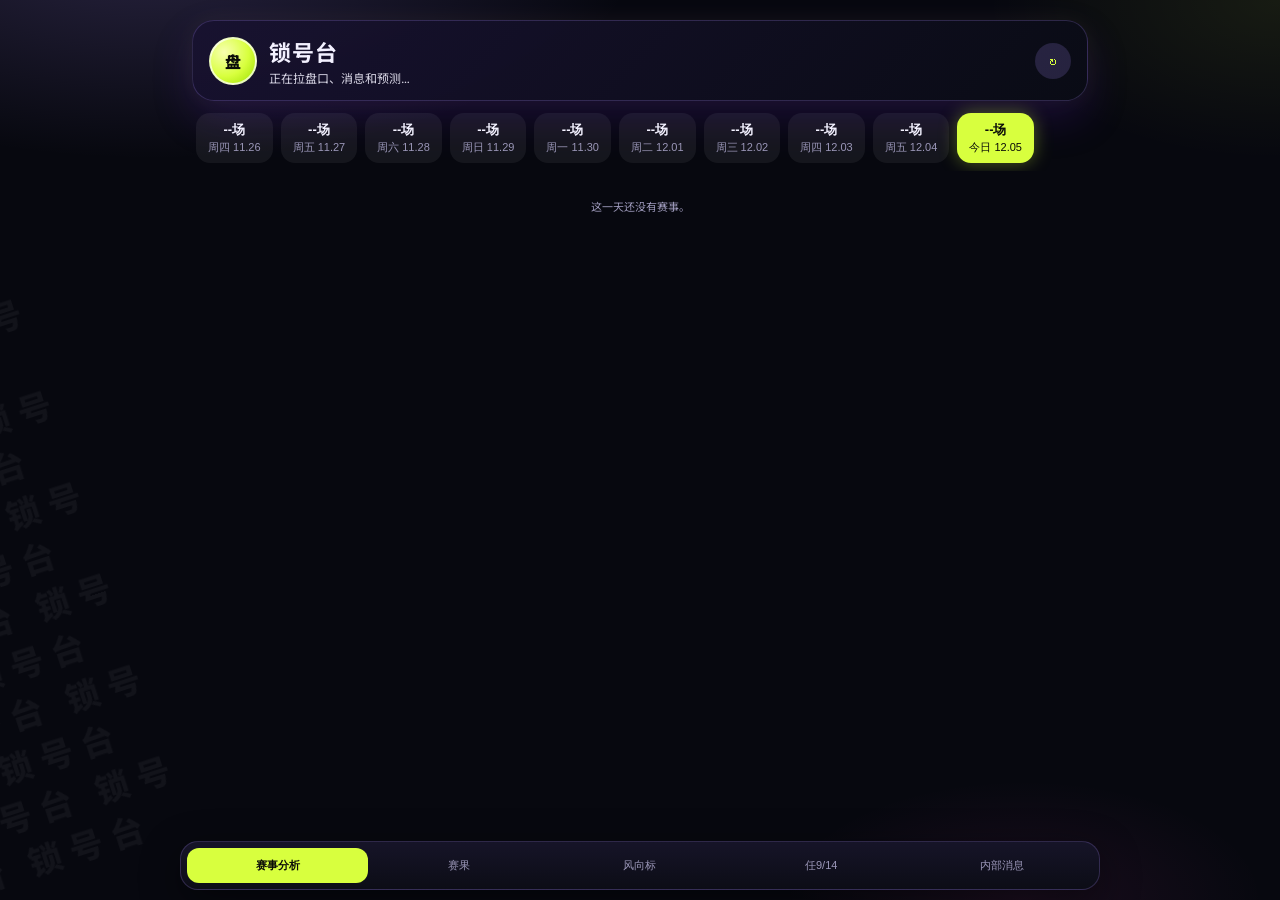
<file: index.html>
<!DOCTYPE html>
<html lang="zh-CN">
<head>
  <meta charset="UTF-8" />
  <meta name="viewport" content="width=device-width, initial-scale=1, viewport-fit=cover" />
  <meta http-equiv="Cache-Control" content="no-cache, no-store, must-revalidate" />
  <meta http-equiv="Pragma" content="no-cache" />
  <meta name="theme-color" content="#07080f" />
  <meta name="format-detection" content="telephone=no" />
  <title>锁号台</title>
  <link rel="preconnect" href="https://fonts.googleapis.com" />
  <link rel="preconnect" href="https://fonts.gstatic.com" crossorigin />
  <link href="https://fonts.googleapis.com/css2?family=Outfit:wght@400;600;700&family=Noto+Sans+SC:wght@400;500;700&display=swap" rel="stylesheet" />
  <link rel="stylesheet" href="css/shop.css?v=54" />
</head>
<body>
  <div class="shop-wm" aria-hidden="true">锁号台 锁号台 锁号台 锁号台 锁号台 锁号台 锁号台 锁号台 锁号台 锁号台 锁号台 锁号台 锁号台 锁号台 锁号台 锁号台 锁号台 锁号台 锁号台 锁号台 锁号台 锁号台 锁号台 锁号台</div>
  <div class="shop-shell">
    <header class="shop-head">
      <span class="shop-logo">盘</span>
      <div>
        <h1>锁号台</h1>
        <p id="shopSub">盘口研究 · 即时更新</p>
      </div>
      <div class="shop-head-actions">
        <button type="button" class="shop-ico" id="btnRefresh" title="刷新">↻</button>
      </div>
    </header>
    <div class="shop-rail" id="shopRail"></div>
    <main id="shopMain"></main>
  </div>
  <nav class="shop-tabbar">
    <button type="button" class="on" data-tab="fx">赛事分析</button>
    <button type="button" data-tab="sg">赛果</button>
    <button type="button" data-tab="wind">风向标</button>
    <button type="button" data-tab="sfc">任9/14</button>
    <button type="button" data-tab="msg">内部消息</button>
  </nav>
  <div class="shop-info" id="shopInfo" hidden></div>
  <span id="refreshHint" hidden></span>
  <span id="refreshCount" hidden>60:00</span>
  <span id="topStats" hidden></span>
  <div id="workspace" hidden></div>
  <div id="modal" hidden></div>
  <form id="addForm" hidden></form>
  <button type="button" id="btnCopy" hidden>复制</button>
  <button type="button" id="btnAdd" hidden>+</button>
  <p class="site-foot">版 10-23l · 即时锁号。仅作盘口研究。</p>

  <script src="js/config.js?v=70"></script>
  <script src="js/data.js?v=63"></script>
  <script src="js/odds.js?v=62"></script>
  <script src="js/extras.js?v=74"></script>
  <script src="js/board.js?v=69"></script>
  <script src="js/engine.js?v=48"></script>
  <script src="js/live.js?v=65"></script>
  <script src="js/jc-cache.js?v=73"></script>
  <script src="js/bjdc-cache.js?v=73"></script>
  <script src="js/ouzhi-cache.js?v=73"></script>
  <script src="js/sfc-cache.js?v=73"></script>
  <script src="js/form-cache.js?v=65"></script>
  <script src="js/news-cache.js?v=42"></script>
  <script src="js/result-cache.js?v=66"></script>
  <script src="js/history-lock-cache.js?v=71"></script>
  <script src="js/review-cache.js?v=51"></script>
  <script src="js/books.js?v=42"></script>
  <script src="js/form.js?v=65"></script>
  <script src="js/news.js?v=52"></script>
  <script src="js/results.js?v=66"></script>
  <script src="js/review.js?v=54"></script>
  <script src="js/history-db.js?v=71"></script>
  <script src="js/predictor.js?v=72"></script>
  <script src="js/shop-detail.js?v=60"></script>
  <script src="js/shop.js?v=65"></script>
  <script src="js/app.js?v=71"></script>
  <script>
    if ("serviceWorker" in navigator) {
      navigator.serviceWorker.register("./sw.js?v=69");
    }
  </script>
</body>
</html>
</file>
<file: css/shop.css>
:root {
  --void: #07080f;
  --card: rgba(16, 18, 32, 0.92);
  --line: rgba(167, 139, 250, 0.22);
  --lime: #d8ff3e;
  --violet: #a78bfa;
  --magenta: #ff4ecd;
  --ice: #5eead4;
  --gold: var(--lime);
  --cyan: var(--ice);
  --pink: var(--magenta);
  --text: #f3f1ff;
  --muted: #9b97b8;
  --heat: var(--magenta);
}
* { box-sizing: border-box; }
html, body {
  margin: 0; min-height: 100%; min-height: 100dvh;
  background:
    radial-gradient(900px 420px at 12% -8%, rgba(167, 139, 250, 0.22), transparent 55%),
    radial-gradient(700px 380px at 100% 0%, rgba(216, 255, 62, 0.08), transparent 42%),
    radial-gradient(600px 300px at 80% 100%, rgba(255, 78, 205, 0.08), transparent 40%),
    var(--void);
  color: var(--text);
  font-family: "Outfit", "Noto Sans SC", system-ui, sans-serif;
  -webkit-text-size-adjust: 100%;
}
body { padding-bottom: 88px; }
.shop-wm {
  pointer-events: none; position: fixed; inset: 0; z-index: 0; overflow: hidden;
  opacity: 0.045; color: #fff; font-size: 28px; font-weight: 800; letter-spacing: 8px;
  transform: rotate(-18deg) scale(1.2);
  display: grid; grid-template-columns: repeat(6, 1fr); gap: 48px 24px;
}
.shop-shell { position: relative; z-index: 1; max-width: 920px; margin: 0 auto; padding: 12px 12px 0; }
.shop-head {
  display: flex; align-items: center; gap: 12px;
  padding: 14px 16px; border-radius: 22px;
  background: linear-gradient(135deg, rgba(24, 18, 48, 0.95) 0%, rgba(10, 12, 22, 0.95) 100%);
  border: 1px solid var(--line);
  box-shadow: 0 18px 40px rgba(88, 28, 180, 0.22), 0 0 24px rgba(216, 255, 62, 0.06);
}
.shop-logo {
  width: 48px; height: 48px; border-radius: 50%;
  display: grid; place-items: center; font-weight: 900; color: #0a0c08;
  background: radial-gradient(circle at 30% 30%, #f7ffb0, var(--lime) 55%, #9be000);
  border: 2px solid rgba(255,255,255,0.7); flex-shrink: 0;
}
.shop-head h1 { margin: 0; font-size: 22px; letter-spacing: 1px; }
.shop-head p { margin: 2px 0 0; font-size: 12px; opacity: 0.88; }
.shop-head-actions { margin-left: auto; display: flex; gap: 8px; }
.shop-ico {
  width: 36px; height: 36px; border: 0; border-radius: 50%;
  background: rgba(167, 139, 250, 0.18); color: var(--lime); font-size: 16px;
}
.shop-ico.spin { animation: shop-spin 0.8s linear infinite; }
@keyframes shop-spin { to { transform: rotate(360deg); } }
.shop-rail {
  display: flex; gap: 8px; overflow-x: auto; padding: 12px 4px 8px;
  scrollbar-width: none;
}
.shop-rail::-webkit-scrollbar { display: none; }
.shop-day {
  flex: 0 0 auto; border: 0; border-radius: 14px; padding: 8px 12px;
  background: rgba(255,255,255,0.06); color: var(--muted); text-align: center; min-width: 72px;
}
.shop-day b { display: block; font-size: 13px; color: var(--text); }
.shop-day span { font-size: 11px; }
.shop-day.on {
  background: var(--lime);
  color: #0a0c08; box-shadow: 0 0 18px rgba(216, 255, 62, 0.35);
}
.shop-day.on b, .shop-day.on span { color: #0a0c08; }
.shop-card {
  position: relative; margin: 0 0 12px;
  background: linear-gradient(180deg, rgba(22, 20, 40, 0.96), rgba(10, 12, 22, 0.96));
  border: 1px solid var(--line); border-radius: 18px; padding: 14px 14px 12px;
  box-shadow: 0 10px 30px rgba(0,0,0,0.28);
  cursor: pointer;
}
.shop-card-top {
  display: grid; grid-template-columns: auto 1fr auto auto; gap: 8px;
  align-items: center; font-size: 12px; color: var(--muted);
}
.shop-slot {
  background: rgba(167, 139, 250, 0.16); color: var(--violet);
  border-radius: 8px; padding: 3px 8px; font-weight: 700;
}
.shop-vs {
  display: grid; grid-template-columns: 1fr auto 1fr; align-items: center;
  gap: 8px; margin: 14px 0 12px; text-align: center;
}
.shop-team { display: flex; flex-direction: column; align-items: center; gap: 6px; font-weight: 700; }
.shop-crest {
  width: 44px; height: 44px; border-radius: 50%; object-fit: cover;
  background: #1a1424; border: 2px solid rgba(255,255,255,0.12);
}
.shop-crest.fallback {
  display: grid; place-items: center; color: var(--gold); font-size: 16px;
}
.shop-vs b { color: var(--magenta); font-style: italic; letter-spacing: 2px; font-size: 18px; }
.shop-pills { display: flex; flex-wrap: wrap; gap: 8px; justify-content: center; pointer-events: none; }
.shop-pill {
  border: 0; border-radius: 999px; padding: 8px 12px; min-height: 36px;
  background: var(--lime);
  color: #0a0c08; font-weight: 700; font-size: 12px;
  box-shadow: 0 6px 16px rgba(216, 255, 62, 0.22);
}
.shop-pill.live { background: var(--ice); color: #04201c; }
.shop-pill.ok {
  background: var(--lime); color: #0a0c08;
  box-shadow: 0 0 0 2px #5eead4, 0 8px 18px rgba(94, 234, 212, 0.45);
}
.shop-pill.no {
  background: rgba(255,255,255,0.08); color: #8b87a3;
  box-shadow: none;
  opacity: 0.72;
}
.shop-pill i { margin-left: 5px; font-style: normal; font-size: 10px; font-weight: 800; }
.shop-pill.ok i { color: #04201c; }
.shop-pill.no i { color: #ff8aa0; }
.shop-result {
  display: inline-flex; align-items: center; min-height: 36px; padding: 8px 14px;
  border-radius: 999px; background: #ff2d55; color: #fff; font-weight: 800; font-size: 14px;
  box-shadow: 0 6px 16px rgba(255, 45, 85, 0.3);
}
.shop-hit, .shop-miss {
  display: inline-flex; align-items: center; min-height: 36px; padding: 8px 12px;
  border-radius: 999px; font-weight: 800; font-size: 13px;
}
.shop-hit { background: rgba(94, 234, 212, 0.16); color: var(--ice); }
.shop-miss { background: rgba(255, 45, 85, 0.12); color: #ff8aa0; }
.shop-fx {
  border: 0; background: transparent; color: var(--lime); font-size: 12px; font-weight: 700;
  pointer-events: none;
}
.shop-sfc-head { margin: 0 0 10px; padding: 12px; border-radius: 16px; background: rgba(216,255,62,0.08); border: 1px solid var(--line); }
.shop-sfc-head b { color: var(--lime); font-size: 16px; }
.shop-sfc-head p { margin: 6px 0 0; color: #d9d5ea; font-size: 13px; line-height: 1.6; }
.shop-sfc-money { color: var(--lime) !important; font-weight: 700; }
.shop-sfc-row {
  display: grid; grid-template-columns: 28px 1fr auto auto; gap: 8px; align-items: center;
  margin: 0 0 8px; padding: 10px 12px; border-radius: 14px;
  background: rgba(255,255,255,0.04); border: 1px solid var(--line); cursor: pointer;
}
.shop-sfc-row .lab { font-size: 13px; font-weight: 700; }
.shop-sfc-row .meta { color: var(--muted); font-size: 11px; }
.shop-sfc-pick { color: var(--lime); font-weight: 800; font-size: 15px; }
.shop-sfc-row .r9 { color: var(--ice); font-size: 11px; font-weight: 800; }
.shop-tabbar {
  position: fixed; left: 50%; bottom: 10px; transform: translateX(-50%);
  width: min(920px, calc(100% - 16px)); z-index: 8;
  display: grid; grid-template-columns: repeat(5, 1fr);
  background: linear-gradient(180deg, #161428, #0c0d16);
  border: 1px solid var(--line); border-radius: 18px;
  padding: 6px; box-shadow: 0 12px 40px rgba(0,0,0,0.45);
}
.shop-tabbar button {
  border: 0; background: transparent; color: var(--muted);
  padding: 10px 2px; border-radius: 12px; font-size: 11px;
}
.shop-tabbar button.on {
  background: var(--lime); color: #0a0c08; font-weight: 800;
}
.shop-info {
  position: fixed; inset: 0; z-index: 12; overflow: auto;
  background: var(--void); padding: 0 0 24px;
}
.shop-info-bar {
  position: sticky; top: 0; z-index: 2;
  display: flex; align-items: center; gap: 8px;
  padding: 10px 12px calc(10px + env(safe-area-inset-top));
  background: linear-gradient(135deg, #1c1636, #0c0d16);
  border-bottom: 1px solid var(--line);
}
.shop-info-bar button { border: 0; background: transparent; color: var(--lime); font-size: 18px; }
.shop-info-bar h2 { margin: 0; font-size: 16px; flex: 1; text-align: center; color: #fff; }
.shop-slots { display: flex; gap: 6px; overflow-x: auto; padding: 10px 12px; }
.shop-slots button {
  flex: 0 0 auto; border: 0; border-radius: 999px; padding: 6px 12px;
  background: rgba(255,255,255,0.08); color: var(--muted);
}
.shop-slots button.on { background: var(--lime); color: #0a0c08; font-weight: 800; }
.shop-banner {
  margin: 0 12px; border-radius: 16px;
  background: linear-gradient(135deg, #6d28d9, #db2777);
  padding: 16px 12px; text-align: center;
}
.shop-subtabs { display: grid; grid-template-columns: repeat(4, minmax(0, 1fr)); gap: 4px; margin: 12px; }
.shop-subtabs button {
  border: 0; border-radius: 999px; padding: 10px 0; background: rgba(255,255,255,0.08); color: var(--muted);
  font-size: 11px; white-space: nowrap;
}
.shop-subtabs button.on { background: var(--lime); color: #0a0c08; font-weight: 800; }
.shop-block {
  margin: 0 12px 12px; padding: 14px; border-radius: 16px;
  background: rgba(255,255,255,0.04); border: 1px solid var(--line);
}
.shop-block h3 {
  margin: 0 0 10px; font-size: 14px; color: var(--lime);
  background: rgba(216,255,62,0.08); display: inline-block; padding: 4px 10px; border-radius: 999px;
}
.shop-block p, .shop-block li { color: #d9d5ea; font-size: 13px; line-height: 1.7; }
.shop-rev { margin: 0 0 12px; padding: 12px; border-radius: 16px; background: rgba(216,255,62,0.08); border: 1px solid var(--line); }
.shop-rev > b { display: block; color: var(--lime); font-size: 15px; margin-bottom: 10px; }
.shop-rev-grid { display: grid; grid-template-columns: 1fr 1fr; gap: 8px; }
.shop-rev-card { padding: 10px; border-radius: 12px; background: rgba(7,8,15,0.45); }
.shop-rev-card span { display: block; color: var(--muted); font-size: 11px; }
.shop-rev-card strong { display: block; color: var(--lime); font-size: 20px; margin: 4px 0 2px; }
.shop-rev-card em { display: block; color: #d9d5ea; font-size: 11px; font-style: normal; }
.shop-rev ul { margin: 10px 0 0; padding-left: 18px; color: #d9d5ea; font-size: 12px; line-height: 1.7; }
.shop-sg { margin: 0 0 12px; padding: 12px; border-radius: 16px; background: rgba(255,255,255,0.04); border: 1px solid var(--line); }
.shop-sg .shop-pills { margin: 8px 0 4px; }
.shop-sg-hd { display: flex; justify-content: space-between; color: var(--muted); font-size: 12px; }
.shop-sg-teams { display: flex; justify-content: space-between; align-items: center; margin: 8px 0; font-weight: 700; }
.shop-sg-score { color: #ff2d55; font-size: 22px; font-weight: 800; }
.shop-bars { display: grid; gap: 8px; }
.shop-bar { display: grid; grid-template-columns: 36px 1fr 48px; gap: 8px; align-items: center; font-size: 12px; }
.shop-bar i { display: block; height: 8px; border-radius: 99px; background: linear-gradient(90deg, var(--violet), var(--lime)); }
.shop-hot { color: var(--heat); font-weight: 800; }
.shop-slip { margin: 12px; padding: 12px; border-radius: 16px; background: rgba(167, 139, 250, 0.1); }
.shop-note { text-align: center; color: var(--muted); font-size: 11px; padding: 16px; }
.shop-story h3 { display: block; width: 100%; text-align: center; background: none; color: var(--gold); font-size: 16px; }
.shop-inj-row {
  display: grid; grid-template-columns: 72px 1fr; gap: 12px;
  padding: 10px 0; border-bottom: 1px solid var(--line); align-items: start;
}
.shop-inj-row b { color: var(--heat); font-size: 13px; padding-top: 4px; }
.shop-inj-row em { display: block; font-style: normal; color: var(--text); font-size: 13px; }
.shop-inj-row small { display: block; color: var(--muted); font-size: 11px; margin-bottom: 6px; }
.shop-poi, .shop-bands { display: flex; flex-wrap: wrap; gap: 8px; margin-top: 10px; }
.shop-poi span, .shop-bands span {
  background: rgba(167, 139, 250, 0.1); border: 1px solid var(--line);
  border-radius: 10px; padding: 6px 10px; font-size: 12px;
}
.shop-poi b { display: block; color: var(--gold); }
.shop-wdl {
  display: inline-grid; place-items: center; min-width: 22px; height: 22px;
  border-radius: 4px; font-size: 11px; font-style: normal; font-weight: 700; margin-right: 3px;
}
.shop-wdl.w { color: #3ce0d0; background: rgba(60,224,208,0.12); }
.shop-wdl.d { color: var(--gold); background: rgba(255,200,87,0.12); }
.shop-wdl.l { color: #ff5d8f; background: rgba(255,93,143,0.12); }
.shop-wdl-row { margin: 8px 0; }
.shop-hist { display: grid; grid-template-columns: 1fr 1fr; gap: 0; }
.shop-hist .shop-block { margin: 0 6px 12px; }
.shop-game {
  display: grid; grid-template-columns: 48px 1fr auto auto; gap: 6px;
  align-items: center; font-size: 12px; padding: 6px 0; border-bottom: 1px dashed var(--line);
}
.shop-game b.w { color: #3ce0d0; }
.shop-game b.d { color: var(--gold); }
.shop-game b.l { color: #ff5d8f; }
.shop-wind-meta {
  display: flex; flex-wrap: wrap; gap: 8px; justify-content: center;
  color: var(--muted); font-size: 11px; margin-bottom: 10px;
}
.shop-sg-foot { display: flex; flex-wrap: wrap; justify-content: space-between; gap: 6px; color: var(--muted); font-size: 12px; }
.shop-sg-foot .hit { color: #3ce0d0; }
.shop-sg-foot .miss { color: #ff5d8f; }
.shop-cats { display: flex; gap: 8px; overflow-x: auto; }
.shop-cats button {
  flex: 0 0 auto; border: 0; border-radius: 999px; padding: 6px 14px;
  background: rgba(255,255,255,0.08); color: var(--muted);
}
.shop-cats button.on { background: var(--lime); color: #0a0c08; font-weight: 800; }
.shop-msg {
  margin: 0 12px 12px; border-radius: 16px; overflow: hidden;
  border: 1px solid var(--line); background: #120c14;
}
#shopMain .shop-msg { margin-left: 0; margin-right: 0; }
.shop-msg.lock { cursor: pointer; }
.shop-msg-cover {
  padding: 14px 14px 16px;
  background:
    radial-gradient(120% 80% at 0% 50%, rgba(167, 139, 250, 0.28), transparent 55%),
    radial-gradient(120% 80% at 100% 50%, rgba(255, 78, 205, 0.16), transparent 55%),
    linear-gradient(180deg, #1a1630 0%, #0c0d16 100%);
}
.shop-msg-h { color: var(--violet); font-size: 12px; margin-bottom: 10px; }
.shop-msg-team { display: flex; flex-direction: column; align-items: center; gap: 8px; }
.shop-msg-team .shop-crest { width: 72px; height: 72px; }
.shop-msg-foot { display: flex; align-items: center; justify-content: space-between; margin-top: 12px; }
.shop-msg-foot p { margin: 0; color: var(--lime); font-size: 12px; }
.shop-lockbtn {
  width: 40px; height: 40px; border: 0; border-radius: 50%;
  background: rgba(255,93,143,0.18); color: #ff5d8f;
  display: grid; place-items: center;
}
.shop-lockbtn.open { background: rgba(60,224,208,0.16); color: var(--cyan); }
.shop-lockbtn svg { width: 22px; height: 22px; }
.shop-unlock {
  display: flex; gap: 8px; flex-wrap: wrap; align-items: center;
  margin-top: 10px; background: rgba(0,0,0,0.28); border-radius: 8px; padding: 8px;
}
.shop-unlock input {
  flex: 1 1 140px; min-width: 0; background: #0b1018; border: 1px solid var(--line);
  border-radius: 8px; padding: 8px 10px; color: var(--text);
}
.intel-err { color: #ff5d8f; font-size: 12px; }
.shop-msg-row {
  display: grid; grid-template-columns: 40px minmax(0, 1fr) auto;
  gap: 8px; padding: 12px; border-top: 1px solid #2a1c20;
}
.shop-ava {
  width: 36px; height: 36px; border-radius: 50%;
  display: grid; place-items: center;
  background: #3a1c22; color: #ffd0d4; font-weight: 800;
}
.shop-ava.away { background: #1c2a3a; color: #cfe0ff; }
.shop-msg-tag { color: #ff5d8f; font-size: 12px; font-weight: 700; }
.shop-msg-row h4 { margin: 2px 0 0; font-size: 14px; }
.shop-msg-row p { margin: 4px 0 0; color: var(--muted); font-size: 12px; }
.shop-msg-row small { color: var(--muted); font-size: 11px; }
.shop-slip input {
  width: 72px; margin: 0 6px; padding: 6px 8px; border-radius: 8px;
  border: 1px solid var(--line); background: #120e18; color: var(--text);
}
.site-foot { display: none; }
@media (max-width: 720px) {
  .shop-hist { grid-template-columns: 1fr; }
  .shop-msg-row small { display: none; }
}
@media (min-width: 900px) {
  .shop-shell { padding-top: 20px; }
}
</file>
